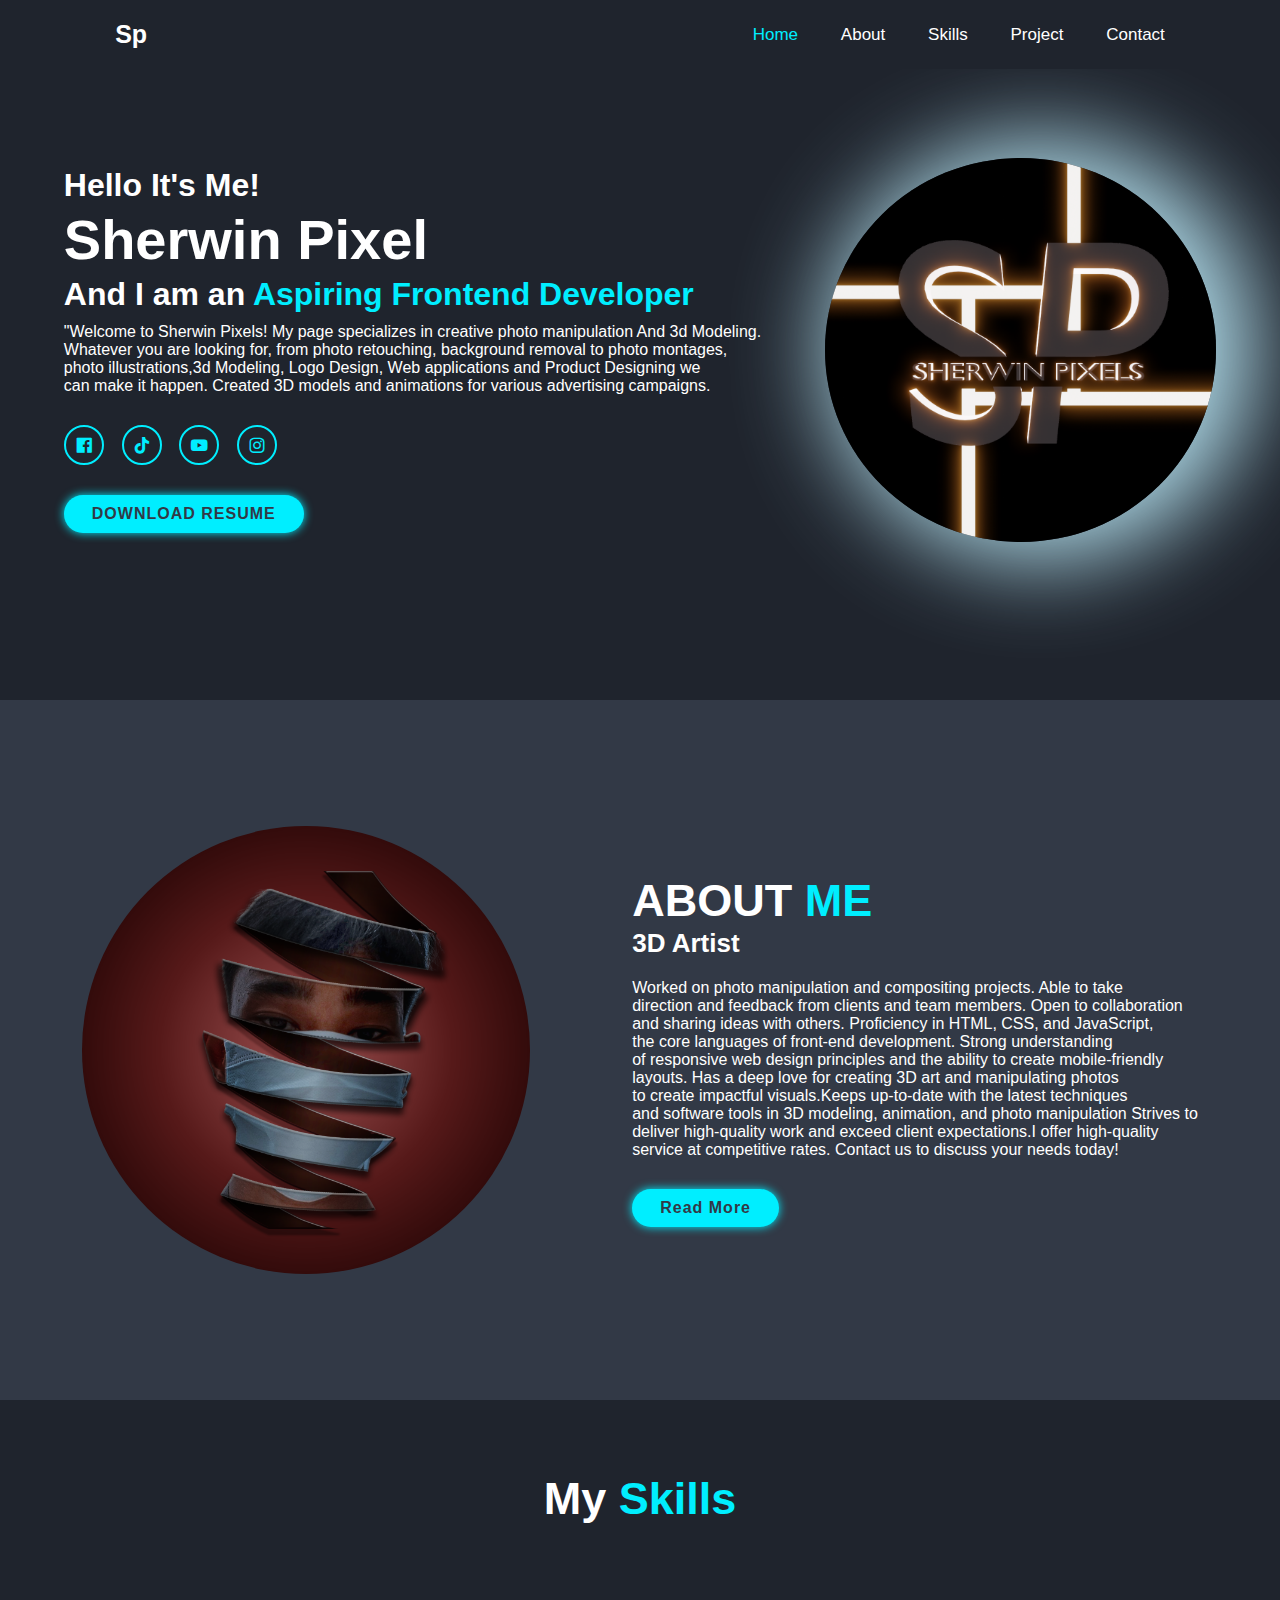
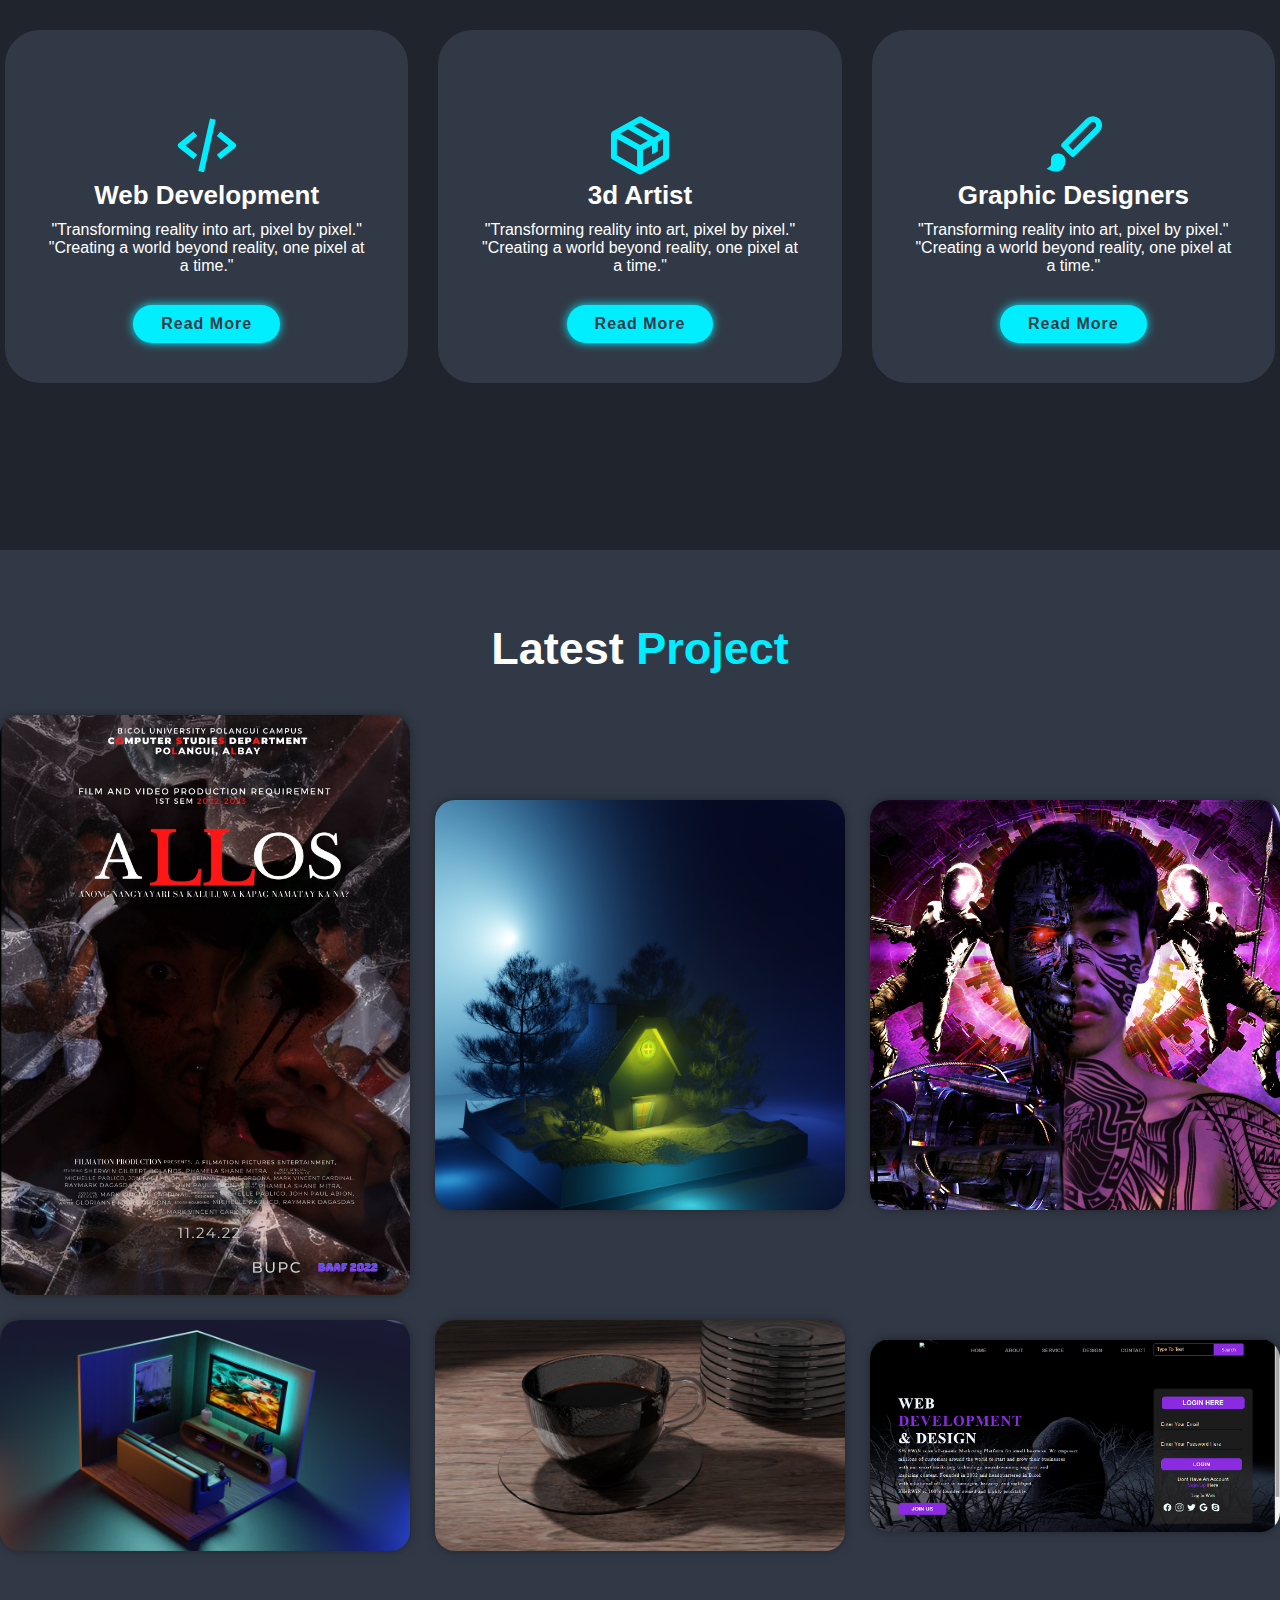
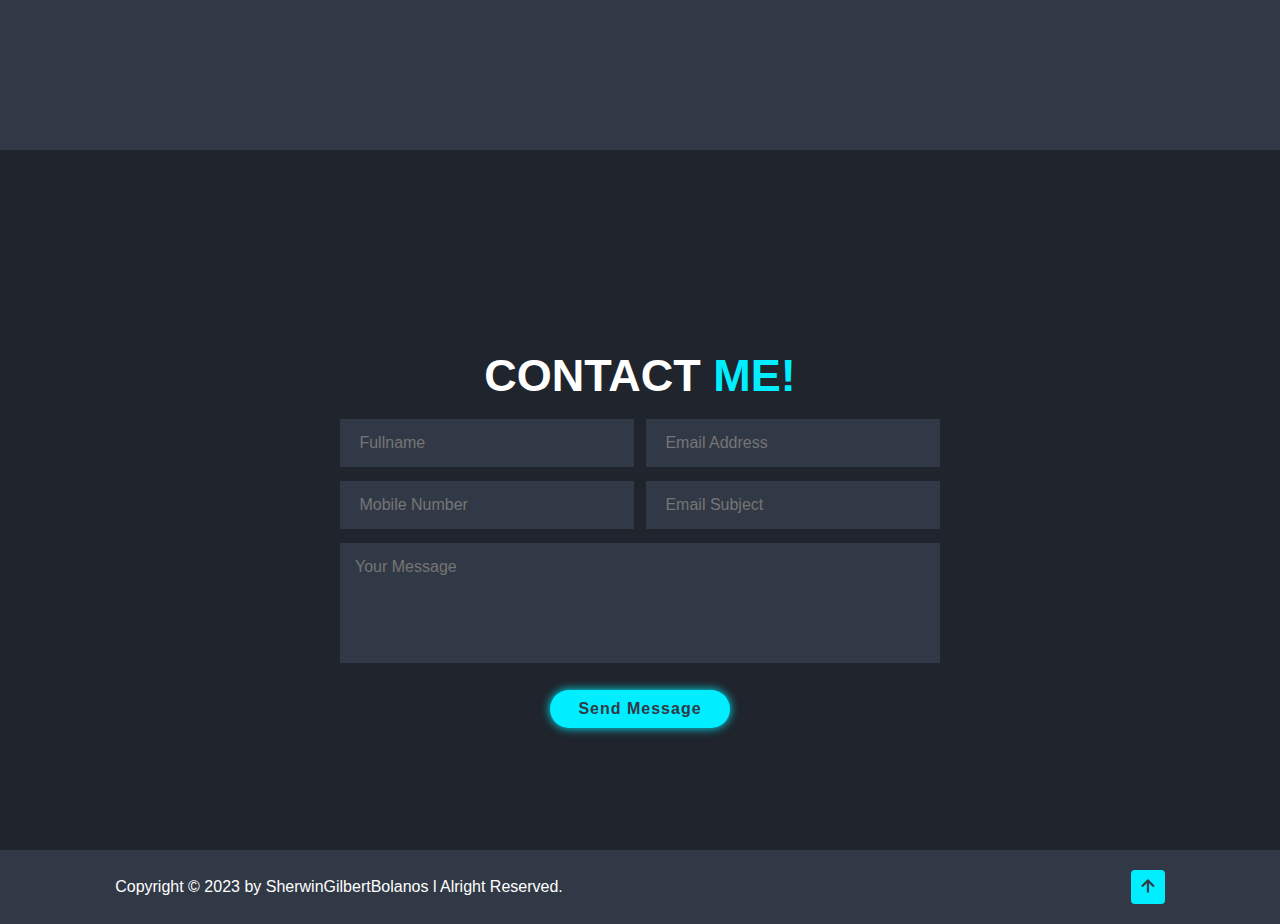
<file: index.html>
<html lang="en">
<head>
    <meta charset="UTF-8">
    <meta name="viewport" content="width=device-width, initial-scale=1.0">
    <title>Sherwin's Portfolio</title>
    <link href='https://unpkg.com/boxicons@2.1.4/css/boxicons.min.css' rel='stylesheet'>

    <link rel="stylesheet" href="Sherwin.css">
</head>
<body>
    <header class="header">
        <a href="#" class="logo">Sp</a> 
        <i class='bx bx-menu'id= menu-icon></i>
        <nav class="navbar">
            <a href="#Home" class="active">Home</a>
            <a href="#about" class="a">About</a>
            <a href="#skills" class="a">Skills</a>
            <a href="#project" class="a">Project</a>
            <a href="#contact" class="a">Contact</a>
        </nav>
    </header>

    <section class="Home" id="Home">
        <div class="Home-content">
        <h3>Hello It's Me!</h3>
        <h1>Sherwin Pixel</h1>
        <h3>And I am an <span>Aspiring Frontend Developer</span></h3>
        <p>"Welcome to Sherwin Pixels! My page specializes in creative  photo manipulation And 3d Modeling. <br> Whatever you are looking for,  from photo retouching, background removal to photo montages, <br> photo illustrations,3d Modeling, Logo Design, Web applications and Product Designing we <br> can make it happen.  Created 3D models and animations for various advertising campaigns.</p>
        <div class="Social-media">
            <a href="https://www.facebook.com/sherwingilbert.bolanos.7?mibextid=nW3QTL"><i class='bx bxl-facebook-square' ></i></a>
            <a href="https://www.tiktok.com/@sherwinpixels?is_from_webapp=1&sender_device=pc"><i class='bx bxl-tiktok'></i></a>
            <a href="https://youtube.com/@sherwingilbertbolanos2244?si=mdUB5SjRt0eSsFWF"><i class='bx bxl-youtube'></i></a>
            <a href="https://www.instagram.com/sherwin_pixel/?hl=en"><i class='bx bxl-instagram' ></i></a>
        </div>
        <a href="Digitalino Cert Region IV Palawan.pdf" download="My Resume" class="btn">DOWNLOAD RESUME</a>
     </div>

    <div class="home-img">
        <img src="1k render LOGO.png" alt="">
    </div>
    </section>

    <section class="about" id="about">
    <div class="about-img">
        <img src="sherwinphotoshop.png" alt="">
    </div>

    <div class="about-content">
        <h2 class="heading">ABOUT <span>ME</span></h2>  
        <h3>3D Artist</h3>
        <p>Worked on photo manipulation and compositing projects. Able to take<br> direction and  feedback from clients and team members. Open to collaboration <br>and  sharing ideas with others. Proficiency in HTML, CSS, and JavaScript,<br> the core languages of front-end development. Strong understanding<br> of responsive web design principles and the ability to create mobile-friendly<br> layouts.  Has a deep love for creating 3D art and manipulating photos <br>to create impactful visuals.Keeps up-to-date with the latest techniques<br> and software tools in 3D modeling, animation, and photo manipulation Strives to<br> deliver high-quality work and exceed client expectations.I offer high-quality<br> service at competitive rates. Contact us to discuss your needs today!</p>

            <a href="about.html" class="btn">Read More</a>
    </div>
    </section>

    <section class="Skills" id="skills">
        <h1>MY Skills</h1>
        <h2 class="heading">My <span>Skills</span></h2>
        <div class="Skill-container">
            <div class="Skills-box">
                <i class='bx bx-code-alt'></i>
                <h3>Web Development</h3>
                <p>"Transforming reality into art, pixel by pixel."
                    "Creating a world beyond reality, one pixel at a time."</p>
                    <a href="skill.html" class="btn">Read More</a>
            </div>
            <div class="Skills-box">
                <i class='bx bx-package'></i>
                <h3>3d Artist</h3>
                <p>"Transforming reality into art, pixel by pixel."
                    "Creating a world beyond reality, one pixel at a time."</p>
                    <a href="skill.html" class="btn">Read More</a>
            </div>
            <div class="Skills-box">
                <i class='bx bxs-paint' ></i>
                <h3>Graphic Designers</h3>
                <p>"Transforming reality into art, pixel by pixel."
                    "Creating a world beyond reality, one pixel at a time."</p>
                    <a href="skill.html" class="btn">Read More</a>
            </div>
        </div>
    </section>
    
    <section class="Project" id="project">
        <h1>MY Skills</h1>
        <h2 class="heading">Latest <span>Project</span></h2>

        <div class="Project-container">
            <div class="Project-box">
                <img src="4.jpg" alt="1st">
                <div class="Project-layer">
                    <h4>Poster</h4>
                    <p>Hanapin moko</p>
                    <a href="project.html"><i class='bx bx-link' ></i></a>
                </div>
            </div>
            <div class="Project-box">
                <img src="house final.png" alt="1st">
                <div class="Project-layer">
                    <h4>Snowy House</h4>
                    <p>Cold na sya</p>
                    <a href="#"><i class='bx bx-link' ></i></a>
                </div>
            </div>
            <div class="Project-box">
                <img src="Bolanos_SherwinGilbert_Midterms.jpg" alt="1st">
                <div class="Project-layer">
                    <h4>Photo Manipulation</h4>
                    <p>Mecha Sher</p>
                    <a href="#"><i class='bx bx-link' ></i></a>
                </div>
            </div>
            <div class="Project-box">
                <img src="deku and bakugo final.png" alt="1st">
                <div class="Project-layer">
                    <h4>Hero Academia Room</h4>
                    <p>Deku and Midoriya</p>
                    <a href="#"><i class='bx bx-link' ></i></a>
                </div>
            </div>
            <div class="Project-box">
                <img src="coffee denoised and with moisture final.png" alt="1st">
                <div class="Project-layer">
                    <h4>coffee with moisture</h4>
                    <p>Kapeng matapang yung kaya kang ipaglaban</p>
                    <a href="#"><i class='bx bx-link' ></i></a>
                </div>
            </div>
            <div class="Project-box">
                <img src="Screenshot 2023-09-03 233728.png" alt="1st">
                <div class="Project-layer">
                    <h4>Webpage development</h4>
                    <p>Uwu</p>
                    <a href="#"><i class='bx bx-link' ></i></a>
                </div>
            </div>
        </div>
    </section>

    <section class="Contact" id="contact">
        <h2 class="heading">CONTACT<span> ME!</span></h2>

        <form action="contact.html">
            <div class="input-box">
                <input type="text" placeholder=" Fullname">
                <input type="email" placeholder=" Email Address">
            </div>
            <div class="input-box">
                <input type="number" placeholder=" Mobile Number">
                <input type="text" placeholder=" Email Subject">
            </div>
            <textarea name="" id="" cols="20" rows="5"placeholder="Your Message"></textarea>
            <input type="Submit" value="Send Message"class="btn">
        </form>
    </section>
    <footer class="footer">
        <div class="footer-text">
            <p>Copyright &copy; 2023 by SherwinGilbertBolanos l Alright Reserved.</p>
        </div>
        <div class="footer-icon">
            <a href="#Home"><i class='bx bx-up-arrow-alt'></i></a>
        </div>
    </footer>
    <script src="script.js"></script>
</body>
</html>
</file>
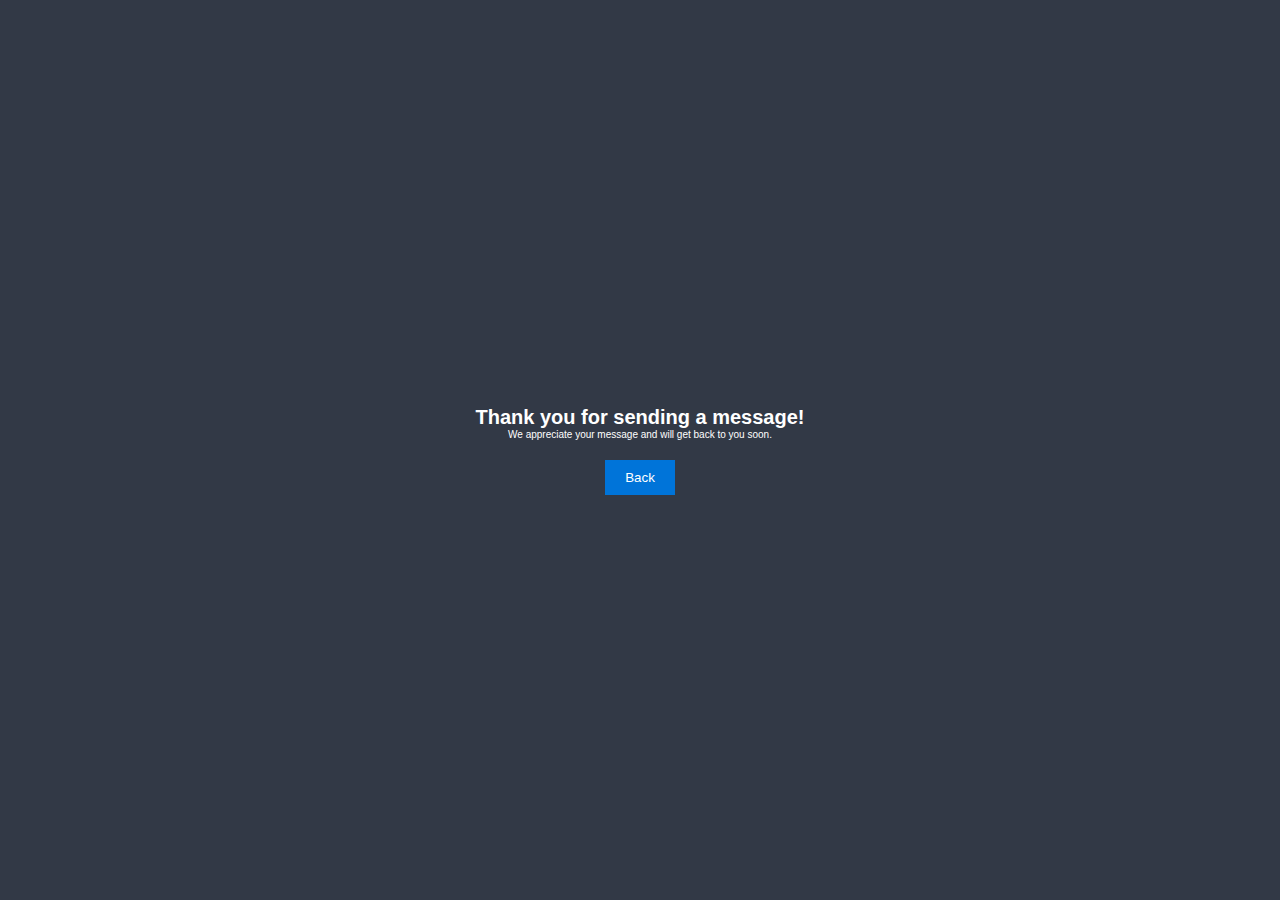
<file: contact.html>
<!DOCTYPE html>
<html>
<head>
    <link rel="stylesheet" href="contact.css">
    <title>Thank You Page</title>
</head>
<body>
    <div class="message">
        <h1>Thank you for sending a message!</h1>
        <p>We appreciate your message and will get back to you soon.</p>
    </div>
    <button class="back-button" onclick="goBack()">Back</button>

    <script>
        function goBack() {
            // Go back to the previous page or tab
            window.history.back();
        }
    </script>
</body>
</html>
</file>
<file: Sherwin.css>
*{
    margin: 0;
    padding: 0;
    box-sizing: border-box;
    text-decoration: none;
    border: none;
    outline: none;
    scroll-behavior: smooth;
    font-family: "Poppins", sans-serif;
}

    :root{
        --bg-color: #1f242d;
        --second-bg-color: #323946;
        --text-color: #fff;
        --main-color: #0ef;
    }

html{
    font-size: 62.5%;
    overflow-x: hidden;
}

body{
    background: var(--bg-color);
    color:var(--text-color) ;
}
.section{
    min-height: 100vh;
    padding: 10rem 9% 2rem;
}

.header{
    position: fixed;
    top: 0;
    left: 0;
    width: 100%;
    padding: 2rem 9%;
    background-color: var(--bg-color);
    display: flex;
    justify-content: space-between;
    align-items: center;
    z-index: 100;
}

.header.sticky{
    border-bottom: .1rem solid rgba(red, green, blue, alpha);
}

.LOGO{
    font-size: 2.5rem;
    color: var(--text-color);
    font-weight: 600;
    cursor: default;
}

.navbar a{
    font-size: 1.7rem;
    color: var(--text-color);
    margin-left: 4rem;
    transition: .3s;
}

.navbar a:hover,
.navbar a.active{
    color:var(--main-color);
}

#menu-icon{
    font-size: 3.6rem;
    color: var(--text-color);
    display: none;
}

.Home{
    height: 700px;
    display: flex;
    justify-content:space-evenly;
    align-items: center;
}

.home-img img{
    box-shadow: 2rem 0 9rem 2rem lightblue;
    border-radius: 100%;
    height: 30vw;
}
 
.Home-content h3{
    font-size: 3.2rem;
    font-weight: 700;
}

.Home-content h3:nth-of-type(2){
    margin-bottom: 1rem;
}

span{
    color: var(--main-color);
}

.Home-content h1{
    font-size: 5.6rem;
    font-weight: 700;
    line-height: 1.3;
}

.Home-content p{
    font-size: 1.6rem;
}

.Social-media a{
    display: inline-flex;
    justify-content: center;
    align-items: center;
    width: 4rem;
    height: 4rem;
    background: transparent;
    border: .2rem solid var(--main-color);
     border-radius: 50%;
     font-size: 2rem;
     color: var(--main-color);
     margin: 3rem 1.5rem 3rem 0;
     transition: .5 ease;
}
.Social-media a:hover {
    background: var(--bg-color);
    color: var(--second-bg-color);
    box-shadow: 0 0 1rem var(--main-color);
}

.btn {
    display: inline-block;
    padding: 1rem 2.8rem;
    background-color: var(--main-color);
    border-radius: 4rem;
    box-shadow: 0 0 1rem var(--main-color);
    font-size: 1.6rem;
    color: var(--second-bg-color);
    letter-spacing: .1rem;
    font-weight: 600;

}
.btn:hover{
    box-shadow: none;
}

.about{
    height: 700px;
    display: flex;
    justify-content: space-evenly;
    align-items: center;
    gap: 2rem;
    background-color: var(--second-bg-color);
}

.about-img img{
    border-radius: 100%;
    width: 35vw;
}

.heading{
    text-align: center;
    font-size: 4.5rem;
}
.about-content h2{
    text-align: left;
    line-height: 1.2;
}
.about-content h3{
    font-size: 2.6rem;
}
.about-content p{
    font-size: 1.6rem;
    margin: 2rem 0 3rem;
}

.Skills{
    height: 650px;
}
.Skills h1{
    margin-bottom: 5rem;
    color: var(--bg-color);
}

.Skills h2{
    margin-bottom: 10rem;
}

.Skill-container{
    display: flex;
    justify-content: space-evenly;
    align-items: center;
    flex-wrap: wrap;
    gap: 2rem;
}

.Skill-container .Skills-box{
    flex:  1 1 30rem;
    background: var(--second-bg-color);
    padding: 8rem 4rem 4rem;
    border-radius: 4rem;
    text-align: center;
    border: .5rem solid var(--bg-color);
    transition: .5s ease;
}

.Skill-container .Skills-box:hover{
    border-color: var(--main-color);
    transform: scale(1.02);
}

.Skills-box i{
    font-size: 7rem;
    color: var(--main-color);
}

.Skills-box h3{
    font-size: 2.6rem;
}

.Skills-box p{
    font-size: 1.6rem;
    margin: 1rem 0 3rem;
}


.Project{
    margin-top: 10rem;
    height: 120rem;
    background: var(--second-bg-color);
    margin-bottom: 20rem;
}
.Project h1{
        margin-bottom: 5rem;
        color: var(--second-bg-color);
    }

.Project h2{
    margin-bottom: 4rem;
}

.Project-container{
    display: grid;
    grid-template-columns: repeat(3,1fr);
    align-items: center;
    grid-auto-rows: min-content;
    gap: 2.5rem;
    scroll-snap-type: y mandatory;
    scroll-padding-top: 20px;
}

.Project-container .Project-box{
    position: relative;
    border-radius: 2rem;
    box-shadow: 0 0 1rem var(--bg-color);
    overflow: hidden;
    display: flex;
}

.Project-box img{
    width: 100%;
    transition: .5s ease;
}
.Project-box:hover img{
    transform: scale(1.1);
}

.Project-box .Project-layer{
    position: absolute;
    bottom: 0;
    left: 0;
    width: 100%;
    height: 100%;
    background: linear-gradient(rgba(0, 0, 0, .1), var(--main-color));
    display: flex;
    justify-content: center;
    align-items: center;
    flex-direction: column;
    text-align: center;
    padding: 0 4rem;
    transform: translateY(100%);
    transition: .5s ease;
}

.Project-box:hover .Project-layer{
    transform: translateY(0);
}

.Project-layer h4{
    font-size: 3rem;
}

.Project-layer p{
    font-size: 1 .6rem;
    margin: .3rem 0 1rem;
}

.Project-layer a{
    display: inline-flex;
    justify-content: center;
    align-items: center;
    width: 5rem;
    height: 5rem;
    background: var(--text-color);
    border-radius: 50%;
}

.Project-layer a i{
    font-size: 2rem;
    color: var(--second-bg-color);
}
.Contact{
    height: 50rem;
}
.Contact form{
    max-width: 60rem;
    margin: 1rem auto;
    text-align: center;
    margin-bottom: 3rem;
}

.Contact form .input-box{
    display: flex;
    justify-content: space-between;
    flex-wrap: wrap;
}

.Contact form .input-box input,.Contact form textarea{
    width: 100%;
    padding: 1.5rem;
    font-size: 1.6rem;
    color: var(--text-color);
    background: var(--second-bg-color);
    border: .8rem;
    margin: .7rem 0;

}

.Contact form .input-box input{
    width: 49%;
}

.Contact form textarea{
    resize: none;
}

.Contact form .btn{
    margin-top: 2rem;
    cursor: pointer;
}

.footer {
    display: flex;
    justify-content: space-between;
    align-items: center;
    flex-wrap: wrap;
    padding: 2rem 9%;
    background: var(--second-bg-color);
}

.footer-text{
    font-size: 1.6rem;
}

.footer-icon a{
    display: inline-flex;
    justify-content: center;
    align-items: center;
    padding: .5rem;
    background: var(--main-color);
    border-radius: .4rem;
    transition: .5s ease;
}

.footer-icon a:hover{
    box-shadow: 0 0 1rem var(--main-color);
}

.footer-icon a i {
    font-size: 2.4rem;
    color: var(--second-bg-color);
}
/* laptop */
@media (max-width: 1024px) {
    html{
        font-size:55%;
    }
}
/* para sa tablet uwuuu */
@media (max-width: 768px) {
    .header{
        padding: 2rem 3%;
    }
    .section {
        padding: 10rem 3% 2rem;
    }
    .Skills{
        height: 85rem;
        padding-bottom: 7rem;
    }

    .Project{
        height: 150rem;
        padding-bottom: 7rem;
    }
    .Contact{
        height: 50rem;
        margin-top: 5rem;
    }
    
    .footer{
        padding: 1rem 3%;
    }
}

@media (max-width: 768px){
    #menu-icon{
        display: block;
    }

    .navbar{
        position: absolute;
        top: 100%;
        left: 0;
        width: 100%;
        padding: 1rem 3%;
        background: var(--bg-color);
        border-top: .1rem solid rgba(red, green, blue, alpha);
        box-shadow: 0 .5rem 1rem rgba(red, green, blue, alpha);
        display: none;
    }

    .navbar.active{
        display: block;
    }

    .navbar a {
        display: block;
        font-size: 2rem;
        margin: 3rem 0;
    }

    
    .Home{
        flex-direction: column;
        padding: 15%;
        padding-top: 40%;
    }
    .Home-content h3 {
        font-size: 2rem;
    }

    .Home-content h1{
        font-size: 5rem;
    }
    .home-img img {
        width: 30vw;
        height: 30vw;
        margin-top: 5rem;
        margin-bottom: 15rem;
    }
    
    .about{
        padding: 15%;
        padding-top: 18%;
        flex-direction: column-reverse;

    }
    .about img{
        width: 30vw;
        height: 30vw;
    }

    .Skills h2{
        margin-bottom: 3rem;
    }

    .Project h2{
        margin-bottom: 3rem;
    }

    .Project-container{
        grid-template-columns: repeat(2, 1fr);
    }
}

@media (max-width: 617px){
    .Project-container{
        grid-template-columns: 1fr;
    }
}
@media (max-width: 425px){
    html{
        font-size: 50%;
    }
    .Contact form .input-box input{
        width: 100%;
    }
}

/* para sa large cp */
@media (max-width: 425px){
.Home{
    height: 250vw;
}
.home-img img{
    height: 90vw;
    width: 90vw;}
    .about{
        height: 120rem;
    }
.about-img img{
    width: 90vw;
    height: 90vw;
}
.Skills{
    height: 240vw;
}
.Project{
    height: 565vw;
}
.Contact{
    height: 80vw;
    margin-bottom: 20vw;
}
.Contact form{
    max-width: 80vw;
    border-radius: 10rem;
}
}

/* para sa phone ko BWhahahhaha */
@media (max-width: 375px){
    .Home{
        height: 250vw;
    }
    .Home-content p{
        text-align: justify;
    }
    .home-img img{
        height: 90vw;
        width: 90vw;}
        .about{
            height: 120rem;
        }
    .about-img img{
        width: 90vw;
        height: 90vw;
    }
    .Skills{
        height: 250vw;
    }
    .Project{
        height: 560vw;
    }
    .Contact{
        height: 94vw;
        margin-bottom: 20vw;
    }
    .Contact form{
        max-width: 80vw;
        border-radius: 10rem;
    }
}

/* small cp*/
@media (max-width: 320px){
    .Home{
        height: 300vw;
    }
    .Home-content p{
        text-align: justify;
    }
    .home-img img{
        height: 90vw;
        width: 90vw;}
        .about{
            height: 120rem;
        }
    .about-img img{
        width: 90vw;
        height: 90vw;
    }
    .Skills{
        height: 300vw;
    }
    .Project{
        height: 590vw;
    }
    .Contact{
        height: 110vw;
    }
    .Contact{
        
    }

    .Contact form{
        max-width: 80vw;
        border-radius: 10rem;
    }
}
</file>
<file: contact.css>
*{
    margin: 0;
    padding: 0;
    box-sizing: border-box;
    text-decoration: none;
    border: none;
    outline: none;
    scroll-behavior: smooth;
    font-family: "Poppins", sans-serif;
}

    :root{
        --bg-color: #1f242d;
        --second-bg-color: #323946;
        --text-color: #fff;
        --main-color: #0ef;
    }

html{
    font-size: 62.5%;
    overflow-x: hidden;
}

body{
    background: var(--second-bg-color);
    color:var(--text-color) ;
}
body {
    display: flex;
    flex-direction: column;
    align-items: center;
    justify-content: center;
    height: 100vh;
    margin: 0;
}

.message {
    text-align: center;
    margin-bottom: 20px;
}

.back-button {
    padding: 10px 20px;
    background-color: #0074d9;
    color: white;
    border: none;
    cursor: pointer;
}

.back-button:hover {
    background-color: #0056b3;
}
</file>
